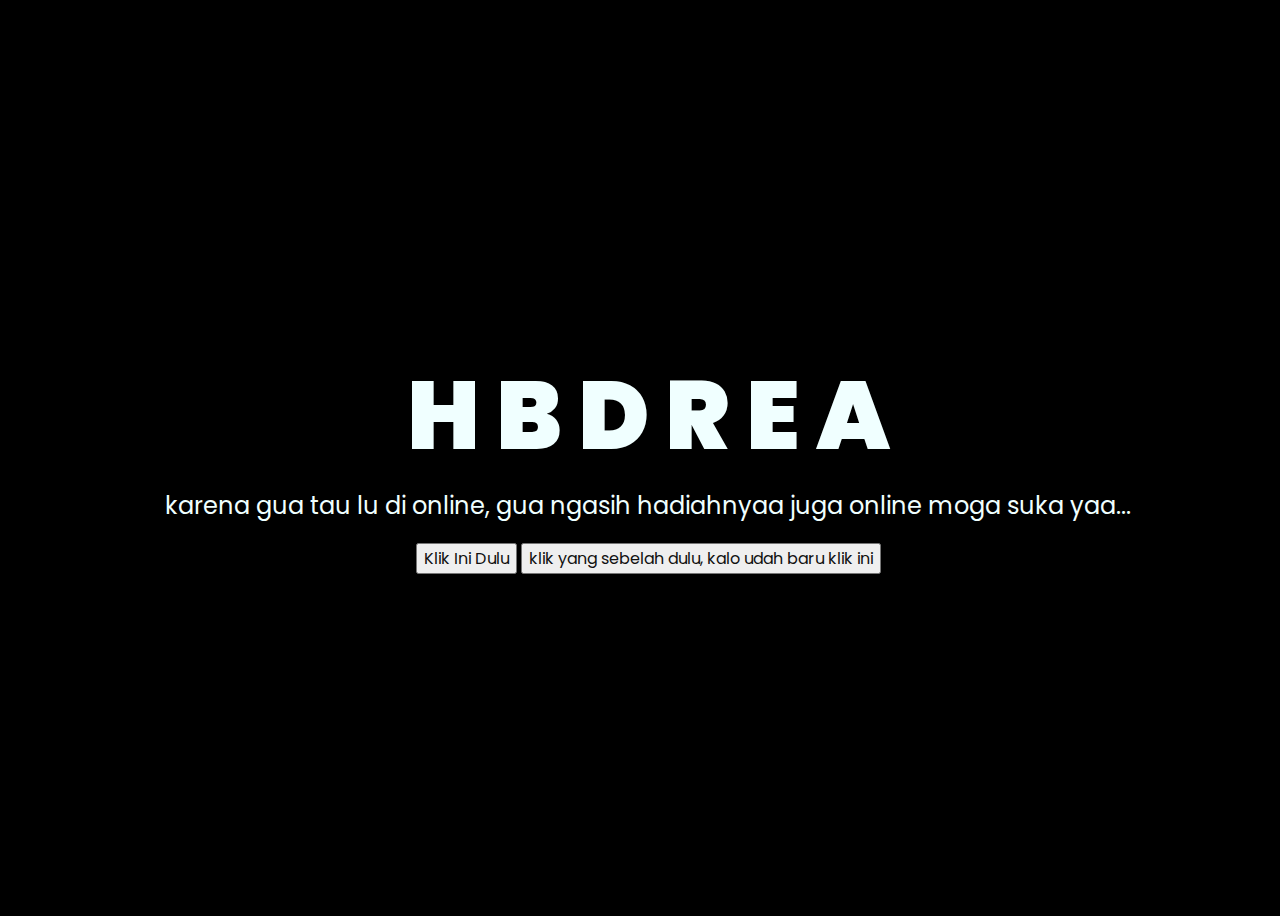
<file: index.html>
<!DOCTYPE html>
<html lang="en">
  <head>
    <meta charset="UTF-8" />
    <meta http-equiv="X-UA-Compatible" content="IE=edge" />
    <meta name="viewport" content="width=device-width, initial-scale=1.0" />
    <link rel="stylesheet" href="css/style.css" />
    <link rel="icon" href="img/flowers.png" type="image/x-icon" />
    <title>Flowers</title>
  </head>
  <body>
    <div class="greetings">
      <!-- silahkan menambah kata sesuai keinginan dengan <span>text...</span -->
      <span>H</span>
      <span>B</span>
      <span>D</span>
      <span>R</span>
      <span>E</span>
      <span>A</span>
    </div>
    <div class="description">
      <span
        >karena gua tau lu di online, gua ngasih hadiahnyaa juga online<ber>
          moga suka yaa...</ber
        ></span
      >
    </div>
    <div class="button">
      <button>
        <a href="flower.html">Klik Ini Dulu</a>
      </button>
      <button>
        <a href="4U.html">klik yang sebelah dulu, kalo udah baru klik ini</a>
      </button>
    </div>
  </body>
</html>
</file>
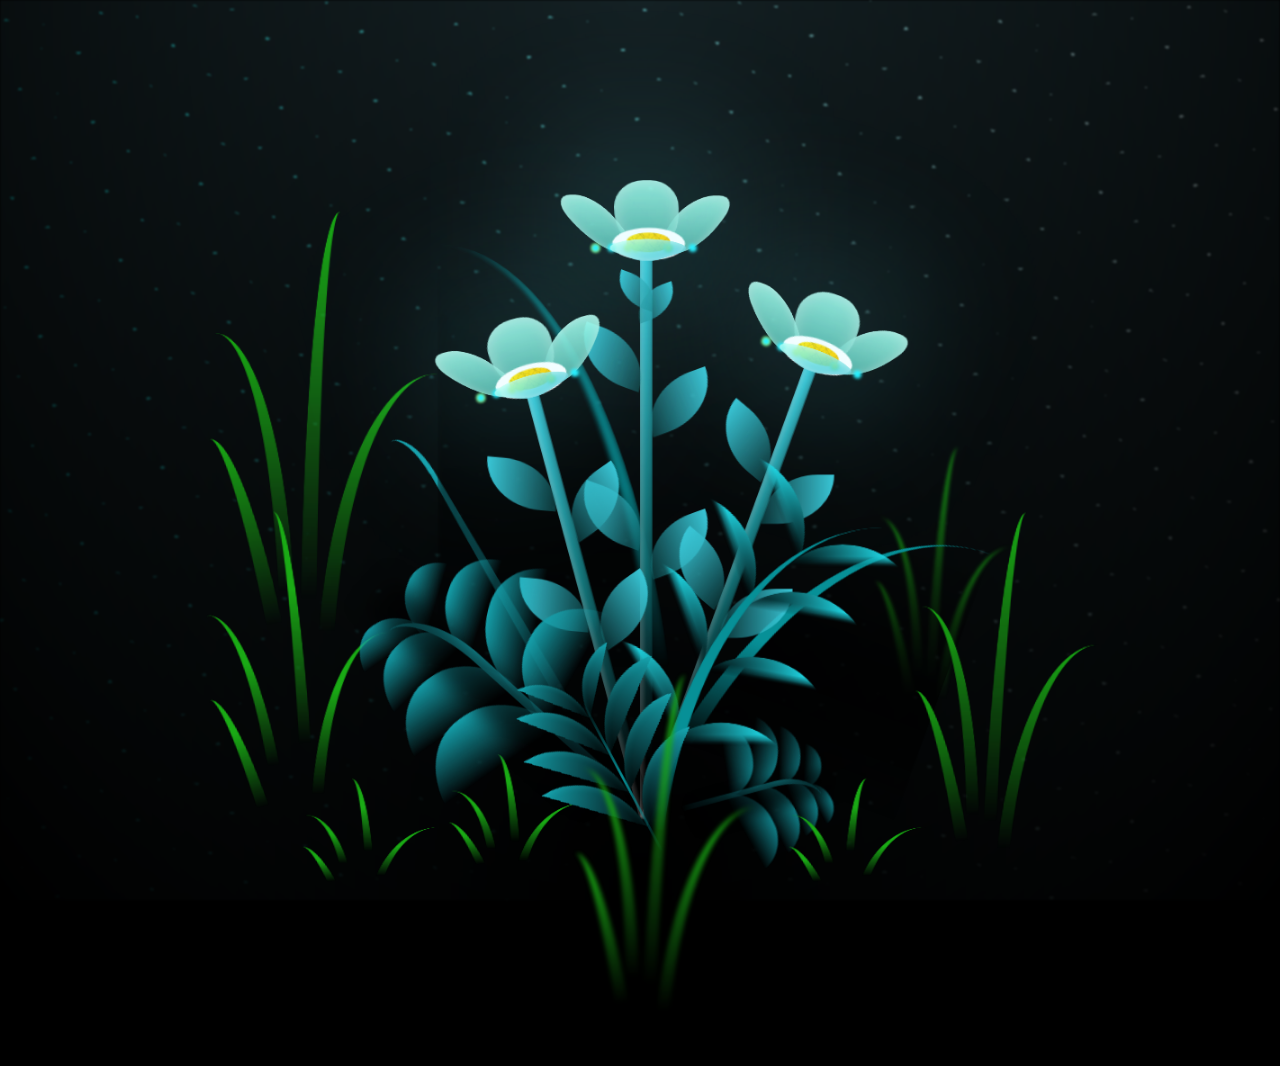
<file: flower.html>
<!DOCTYPE html>
<html lang="en">
  <head>
    <meta charset="UTF-8" />
    <meta http-equiv="X-UA-Compatible" content="IE=edge" />
    <meta name="viewport" content="width=device-width, initial-scale=1.0" />
    <link rel="stylesheet" href="css/main.css" />
    <link rel="icon" href="img/flowers.png" type="image/x-icon" />
    <title>acieee 22 tahun</title>
  </head>
  <body class="container">
    <a href="index.html">
      <!-- Pembuat code: https://codepen.io/mdusmanansari/pen/BamepLe -->
      <div class="night"></div>
      <div class="flowers">
        <div class="flower flower--1">
          <div class="flower__leafs flower__leafs--1">
            <div class="flower__leaf flower__leaf--1"></div>
            <div class="flower__leaf flower__leaf--2"></div>
            <div class="flower__leaf flower__leaf--3"></div>
            <div class="flower__leaf flower__leaf--4"></div>
            <div class="flower__white-circle"></div>

            <div class="flower__light flower__light--1"></div>
            <div class="flower__light flower__light--2"></div>
            <div class="flower__light flower__light--3"></div>
            <div class="flower__light flower__light--4"></div>
            <div class="flower__light flower__light--5"></div>
            <div class="flower__light flower__light--6"></div>
            <div class="flower__light flower__light--7"></div>
            <div class="flower__light flower__light--8"></div>
          </div>
          <div class="flower__line">
            <div class="flower__line__leaf flower__line__leaf--1"></div>
            <div class="flower__line__leaf flower__line__leaf--2"></div>
            <div class="flower__line__leaf flower__line__leaf--3"></div>
            <div class="flower__line__leaf flower__line__leaf--4"></div>
            <div class="flower__line__leaf flower__line__leaf--5"></div>
            <div class="flower__line__leaf flower__line__leaf--6"></div>
          </div>
        </div>

        <div class="flower flower--2">
          <div class="flower__leafs flower__leafs--2">
            <div class="flower__leaf flower__leaf--1"></div>
            <div class="flower__leaf flower__leaf--2"></div>
            <div class="flower__leaf flower__leaf--3"></div>
            <div class="flower__leaf flower__leaf--4"></div>
            <div class="flower__white-circle"></div>

            <div class="flower__light flower__light--1"></div>
            <div class="flower__light flower__light--2"></div>
            <div class="flower__light flower__light--3"></div>
            <div class="flower__light flower__light--4"></div>
            <div class="flower__light flower__light--5"></div>
            <div class="flower__light flower__light--6"></div>
            <div class="flower__light flower__light--7"></div>
            <div class="flower__light flower__light--8"></div>
          </div>
          <div class="flower__line">
            <div class="flower__line__leaf flower__line__leaf--1"></div>
            <div class="flower__line__leaf flower__line__leaf--2"></div>
            <div class="flower__line__leaf flower__line__leaf--3"></div>
            <div class="flower__line__leaf flower__line__leaf--4"></div>
          </div>
        </div>

        <div class="flower flower--3">
          <div class="flower__leafs flower__leafs--3">
            <div class="flower__leaf flower__leaf--1"></div>
            <div class="flower__leaf flower__leaf--2"></div>
            <div class="flower__leaf flower__leaf--3"></div>
            <div class="flower__leaf flower__leaf--4"></div>
            <div class="flower__white-circle"></div>

            <div class="flower__light flower__light--1"></div>
            <div class="flower__light flower__light--2"></div>
            <div class="flower__light flower__light--3"></div>
            <div class="flower__light flower__light--4"></div>
            <div class="flower__light flower__light--5"></div>
            <div class="flower__light flower__light--6"></div>
            <div class="flower__light flower__light--7"></div>
            <div class="flower__light flower__light--8"></div>
          </div>
          <div class="flower__line">
            <div class="flower__line__leaf flower__line__leaf--1"></div>
            <div class="flower__line__leaf flower__line__leaf--2"></div>
            <div class="flower__line__leaf flower__line__leaf--3"></div>
            <div class="flower__line__leaf flower__line__leaf--4"></div>
          </div>
        </div>

        <div class="grow-ans" style="--d: 1.2s">
          <div class="flower__g-long">
            <div class="flower__g-long__top"></div>
            <div class="flower__g-long__bottom"></div>
          </div>
        </div>

        <div class="growing-grass">
          <div class="flower__grass flower__grass--1">
            <div class="flower__grass--top"></div>
            <div class="flower__grass--bottom"></div>
            <div class="flower__grass__leaf flower__grass__leaf--1"></div>
            <div class="flower__grass__leaf flower__grass__leaf--2"></div>
            <div class="flower__grass__leaf flower__grass__leaf--3"></div>
            <div class="flower__grass__leaf flower__grass__leaf--4"></div>
            <div class="flower__grass__leaf flower__grass__leaf--5"></div>
            <div class="flower__grass__leaf flower__grass__leaf--6"></div>
            <div class="flower__grass__leaf flower__grass__leaf--7"></div>
            <div class="flower__grass__leaf flower__grass__leaf--8"></div>
            <div class="flower__grass__overlay"></div>
          </div>
        </div>

        <div class="growing-grass">
          <div class="flower__grass flower__grass--2">
            <div class="flower__grass--top"></div>
            <div class="flower__grass--bottom"></div>
            <div class="flower__grass__leaf flower__grass__leaf--1"></div>
            <div class="flower__grass__leaf flower__grass__leaf--2"></div>
            <div class="flower__grass__leaf flower__grass__leaf--3"></div>
            <div class="flower__grass__leaf flower__grass__leaf--4"></div>
            <div class="flower__grass__leaf flower__grass__leaf--5"></div>
            <div class="flower__grass__leaf flower__grass__leaf--6"></div>
            <div class="flower__grass__leaf flower__grass__leaf--7"></div>
            <div class="flower__grass__leaf flower__grass__leaf--8"></div>
            <div class="flower__grass__overlay"></div>
          </div>
        </div>

        <div class="grow-ans" style="--d: 2.4s">
          <div class="flower__g-right flower__g-right--1">
            <div class="leaf"></div>
          </div>
        </div>

        <div class="grow-ans" style="--d: 2.8s">
          <div class="flower__g-right flower__g-right--2">
            <div class="leaf"></div>
          </div>
        </div>

        <div class="grow-ans" style="--d: 2.8s">
          <div class="flower__g-front">
            <div
              class="flower__g-front__leaf-wrapper flower__g-front__leaf-wrapper--1"
            >
              <div class="flower__g-front__leaf"></div>
            </div>
            <div
              class="flower__g-front__leaf-wrapper flower__g-front__leaf-wrapper--2"
            >
              <div class="flower__g-front__leaf"></div>
            </div>
            <div
              class="flower__g-front__leaf-wrapper flower__g-front__leaf-wrapper--3"
            >
              <div class="flower__g-front__leaf"></div>
            </div>
            <div
              class="flower__g-front__leaf-wrapper flower__g-front__leaf-wrapper--4"
            >
              <div class="flower__g-front__leaf"></div>
            </div>
            <div
              class="flower__g-front__leaf-wrapper flower__g-front__leaf-wrapper--5"
            >
              <div class="flower__g-front__leaf"></div>
            </div>
            <div
              class="flower__g-front__leaf-wrapper flower__g-front__leaf-wrapper--6"
            >
              <div class="flower__g-front__leaf"></div>
            </div>
            <div
              class="flower__g-front__leaf-wrapper flower__g-front__leaf-wrapper--7"
            >
              <div class="flower__g-front__leaf"></div>
            </div>
            <div
              class="flower__g-front__leaf-wrapper flower__g-front__leaf-wrapper--8"
            >
              <div class="flower__g-front__leaf"></div>
            </div>
            <div class="flower__g-front__line"></div>
          </div>
        </div>

        <div class="grow-ans" style="--d: 3.2s">
          <div class="flower__g-fr">
            <div class="leaf"></div>
            <div class="flower__g-fr__leaf flower__g-fr__leaf--1"></div>
            <div class="flower__g-fr__leaf flower__g-fr__leaf--2"></div>
            <div class="flower__g-fr__leaf flower__g-fr__leaf--3"></div>
            <div class="flower__g-fr__leaf flower__g-fr__leaf--4"></div>
            <div class="flower__g-fr__leaf flower__g-fr__leaf--5"></div>
            <div class="flower__g-fr__leaf flower__g-fr__leaf--6"></div>
            <div class="flower__g-fr__leaf flower__g-fr__leaf--7"></div>
            <div class="flower__g-fr__leaf flower__g-fr__leaf--8"></div>
          </div>
        </div>

        <div class="long-g long-g--0">
          <div class="grow-ans" style="--d: 3s">
            <div class="leaf leaf--0"></div>
          </div>
          <div class="grow-ans" style="--d: 2.2s">
            <div class="leaf leaf--1"></div>
          </div>
          <div class="grow-ans" style="--d: 3.4s">
            <div class="leaf leaf--2"></div>
          </div>
          <div class="grow-ans" style="--d: 3.6s">
            <div class="leaf leaf--3"></div>
          </div>
        </div>

        <div class="long-g long-g--1">
          <div class="grow-ans" style="--d: 3.6s">
            <div class="leaf leaf--0"></div>
          </div>
          <div class="grow-ans" style="--d: 3.8s">
            <div class="leaf leaf--1"></div>
          </div>
          <div class="grow-ans" style="--d: 4s">
            <div class="leaf leaf--2"></div>
          </div>
          <div class="grow-ans" style="--d: 4.2s">
            <div class="leaf leaf--3"></div>
          </div>
        </div>

        <div class="long-g long-g--2">
          <div class="grow-ans" style="--d: 4s">
            <div class="leaf leaf--0"></div>
          </div>
          <div class="grow-ans" style="--d: 4.2s">
            <div class="leaf leaf--1"></div>
          </div>
          <div class="grow-ans" style="--d: 4.4s">
            <div class="leaf leaf--2"></div>
          </div>
          <div class="grow-ans" style="--d: 4.6s">
            <div class="leaf leaf--3"></div>
          </div>
        </div>

        <div class="long-g long-g--3">
          <div class="grow-ans" style="--d: 4s">
            <div class="leaf leaf--0"></div>
          </div>
          <div class="grow-ans" style="--d: 4.2s">
            <div class="leaf leaf--1"></div>
          </div>
          <div class="grow-ans" style="--d: 3s">
            <div class="leaf leaf--2"></div>
          </div>
          <div class="grow-ans" style="--d: 3.6s">
            <div class="leaf leaf--3"></div>
          </div>
        </div>

        <div class="long-g long-g--4">
          <div class="grow-ans" style="--d: 4s">
            <div class="leaf leaf--0"></div>
          </div>
          <div class="grow-ans" style="--d: 4.2s">
            <div class="leaf leaf--1"></div>
          </div>
          <div class="grow-ans" style="--d: 3s">
            <div class="leaf leaf--2"></div>
          </div>
          <div class="grow-ans" style="--d: 3.6s">
            <div class="leaf leaf--3"></div>
          </div>
        </div>

        <div class="long-g long-g--5">
          <div class="grow-ans" style="--d: 4s">
            <div class="leaf leaf--0"></div>
          </div>
          <div class="grow-ans" style="--d: 4.2s">
            <div class="leaf leaf--1"></div>
          </div>
          <div class="grow-ans" style="--d: 3s">
            <div class="leaf leaf--2"></div>
          </div>
          <div class="grow-ans" style="--d: 3.6s">
            <div class="leaf leaf--3"></div>
          </div>
        </div>

        <div class="long-g long-g--6">
          <div class="grow-ans" style="--d: 4.2s">
            <div class="leaf leaf--0"></div>
          </div>
          <div class="grow-ans" style="--d: 4.4s">
            <div class="leaf leaf--1"></div>
          </div>
          <div class="grow-ans" style="--d: 4.6s">
            <div class="leaf leaf--2"></div>
          </div>
          <div class="grow-ans" style="--d: 4.8s">
            <div class="leaf leaf--3"></div>
          </div>
        </div>

        <div class="long-g long-g--7">
          <div class="grow-ans" style="--d: 3s">
            <div class="leaf leaf--0"></div>
          </div>
          <div class="grow-ans" style="--d: 3.2s">
            <div class="leaf leaf--1"></div>
          </div>
          <div class="grow-ans" style="--d: 3.5s">
            <div class="leaf leaf--2"></div>
          </div>
          <div class="grow-ans" style="--d: 3.6s">
            <div class="leaf leaf--3"></div>
          </div>
        </div>
      </div>
    </a>
    <script src="main.js"></script>
  </body>
</html>
</file>
<file: css/style.css>
@import url("https://fonts.googleapis.com/css2?family=Poppins:ital,wght@0,500;1,900&display=swap");
* {
  font-family: "Poppins", cursive;
}
body {
  color: azure;
  width: 100%;
  height: 100vh;
  display: flex;
  flex-direction: column;
  align-items: center;
  justify-content: center;
  background-color: black;
}
.greetings {
  font-size: 6rem;
  font-weight: 900;
}
.greetings > span {
  animation: glow 2.5s ease-in-out infinite;
}
@keyframes glow {
  0%,
  100% {
    color: #fff;
    text-shadow: 0 0 12px #39c6d6, 0 0 50px #39c6d6, 0 0 100px #39c6d6;
  }
  10%,
  90% {
    color: #111;
    text-shadow: none;
  }
}
.greetings > span:nth-child(2) {
  animation-delay: 0.2s;
}
.greetings > span:nth-child(3) {
  animation-delay: 0.4s;
}
.greetings > span:nth-child(4) {
  animation-delay: 0.6s;
}
.greetings > span:nth-child(5) {
  animation-delay: 0.8s;
}
.greetings > span:nth-child(6) {
  animation-delay: 0.9s;
}

.description {
  font-size: 1.5rem;
  margin-bottom: 20px;
}

.button a {
  text-decoration: none;
  font-size: 1rem;
  color: #111;
}

@media screen and (max-width: 574px) {
  .greetings {
    display: block;
    font-size: 3rem;
    font-weight: 500;
    text-align: center;
  }
  .description {
    font-size: 1rem;
  }

  .button a {
    font-size: 0.5rem;
  }
}
</file>
<file: css/main.css>
*,
*::after,
*::before {
  padding: 0;
  margin: 0;
  box-sizing: border-box;
}

:root {
  --dark-color: #000;
}

body {
  display: flex;
  align-items: flex-end;
  justify-content: center;
  min-height: 100vh;
  background-color: var(--dark-color);
  overflow: hidden;
  perspective: 1000px;
}

.night {
  position: fixed;
  left: 50%;
  top: 0;
  transform: translateX(-50%);
  width: 100%;
  height: 100%;
  filter: blur(0.1vmin);
  background-image: radial-gradient(ellipse at top, transparent 0%, var(--dark-color)), radial-gradient(ellipse at bottom, var(--dark-color), rgba(145, 233, 255, 0.2)), repeating-linear-gradient(220deg, rgb(0, 0, 0) 0px, rgb(0, 0, 0) 19px, transparent 19px, transparent 22px), repeating-linear-gradient(189deg, rgb(0, 0, 0) 0px, rgb(0, 0, 0) 19px, transparent 19px, transparent 22px), repeating-linear-gradient(148deg, rgb(0, 0, 0) 0px, rgb(0, 0, 0) 19px, transparent 19px, transparent 22px), linear-gradient(90deg, rgb(0, 255, 250), rgb(240, 240, 240));
}

.flowers {
  position: relative;
  transform: scale(0.9);
}

.flower {
  position: absolute;
  bottom: 10vmin;
  transform-origin: bottom center;
  z-index: 10;
  --fl-speed: 0.8s;
}
.flower--1 {
  -webkit-animation: moving-flower-1 4s linear infinite;
          animation: moving-flower-1 4s linear infinite;
}
.flower--1 .flower__line {
  height: 70vmin;
  -webkit-animation-delay: 0.3s;
          animation-delay: 0.3s;
}
.flower--1 .flower__line__leaf--1 {
  -webkit-animation: blooming-leaf-right var(--fl-speed) 1.6s backwards;
          animation: blooming-leaf-right var(--fl-speed) 1.6s backwards;
}
.flower--1 .flower__line__leaf--2 {
  -webkit-animation: blooming-leaf-right var(--fl-speed) 1.4s backwards;
          animation: blooming-leaf-right var(--fl-speed) 1.4s backwards;
}
.flower--1 .flower__line__leaf--3 {
  -webkit-animation: blooming-leaf-left var(--fl-speed) 1.2s backwards;
          animation: blooming-leaf-left var(--fl-speed) 1.2s backwards;
}
.flower--1 .flower__line__leaf--4 {
  -webkit-animation: blooming-leaf-left var(--fl-speed) 1s backwards;
          animation: blooming-leaf-left var(--fl-speed) 1s backwards;
}
.flower--1 .flower__line__leaf--5 {
  -webkit-animation: blooming-leaf-right var(--fl-speed) 1.8s backwards;
          animation: blooming-leaf-right var(--fl-speed) 1.8s backwards;
}
.flower--1 .flower__line__leaf--6 {
  -webkit-animation: blooming-leaf-left var(--fl-speed) 2s backwards;
          animation: blooming-leaf-left var(--fl-speed) 2s backwards;
}
.flower--2 {
  left: 50%;
  transform: rotate(20deg);
  -webkit-animation: moving-flower-2 4s linear infinite;
          animation: moving-flower-2 4s linear infinite;
}
.flower--2 .flower__line {
  height: 60vmin;
  -webkit-animation-delay: 0.6s;
          animation-delay: 0.6s;
}
.flower--2 .flower__line__leaf--1 {
  -webkit-animation: blooming-leaf-right var(--fl-speed) 1.9s backwards;
          animation: blooming-leaf-right var(--fl-speed) 1.9s backwards;
}
.flower--2 .flower__line__leaf--2 {
  -webkit-animation: blooming-leaf-right var(--fl-speed) 1.7s backwards;
          animation: blooming-leaf-right var(--fl-speed) 1.7s backwards;
}
.flower--2 .flower__line__leaf--3 {
  -webkit-animation: blooming-leaf-left var(--fl-speed) 1.5s backwards;
          animation: blooming-leaf-left var(--fl-speed) 1.5s backwards;
}
.flower--2 .flower__line__leaf--4 {
  -webkit-animation: blooming-leaf-left var(--fl-speed) 1.3s backwards;
          animation: blooming-leaf-left var(--fl-speed) 1.3s backwards;
}
.flower--3 {
  left: 50%;
  transform: rotate(-15deg);
  -webkit-animation: moving-flower-3 4s linear infinite;
          animation: moving-flower-3 4s linear infinite;
}
.flower--3 .flower__line {
  -webkit-animation-delay: 0.9s;
          animation-delay: 0.9s;
}
.flower--3 .flower__line__leaf--1 {
  -webkit-animation: blooming-leaf-right var(--fl-speed) 2.5s backwards;
          animation: blooming-leaf-right var(--fl-speed) 2.5s backwards;
}
.flower--3 .flower__line__leaf--2 {
  -webkit-animation: blooming-leaf-right var(--fl-speed) 2.3s backwards;
          animation: blooming-leaf-right var(--fl-speed) 2.3s backwards;
}
.flower--3 .flower__line__leaf--3 {
  -webkit-animation: blooming-leaf-left var(--fl-speed) 2.1s backwards;
          animation: blooming-leaf-left var(--fl-speed) 2.1s backwards;
}
.flower--3 .flower__line__leaf--4 {
  -webkit-animation: blooming-leaf-left var(--fl-speed) 1.9s backwards;
          animation: blooming-leaf-left var(--fl-speed) 1.9s backwards;
}
.flower__leafs {
  position: relative;
  -webkit-animation: blooming-flower 2s backwards;
          animation: blooming-flower 2s backwards;
}
.flower__leafs--1 {
  -webkit-animation-delay: 1.1s;
          animation-delay: 1.1s;
}
.flower__leafs--2 {
  -webkit-animation-delay: 1.4s;
          animation-delay: 1.4s;
}
.flower__leafs--3 {
  -webkit-animation-delay: 1.7s;
          animation-delay: 1.7s;
}
.flower__leafs::after {
  content: "";
  position: absolute;
  left: 0;
  top: 0;
  transform: translate(-50%, -100%);
  width: 8vmin;
  height: 8vmin;
  background-color: #6bf0ff;
  filter: blur(10vmin);
}
.flower__leaf {
  position: absolute;
  bottom: 0;
  left: 50%;
  width: 8vmin;
  height: 11vmin;
  border-radius: 51% 49% 47% 53%/44% 45% 55% 69%;
  background-color: #a7ffee;
  background-image: linear-gradient(to top, #54b8aa, #a7ffee);
  transform-origin: bottom center;
  opacity: 0.9;
  box-shadow: inset 0 0 2vmin rgba(255, 255, 255, 0.5);
}
.flower__leaf--1 {
  transform: translate(-10%, 1%) rotateY(40deg) rotateX(-50deg);
}
.flower__leaf--2 {
  transform: translate(-50%, -4%) rotateX(40deg);
}
.flower__leaf--3 {
  transform: translate(-90%, 0%) rotateY(45deg) rotateX(50deg);
}
.flower__leaf--4 {
  width: 8vmin;
  height: 8vmin;
  transform-origin: bottom left;
  border-radius: 4vmin 10vmin 4vmin 4vmin;
  transform: translate(0%, 18%) rotateX(70deg) rotate(-43deg);
  background-image: linear-gradient(to top, #39c6d6, #a7ffee);
  z-index: 1;
  opacity: 0.8;
}
.flower__white-circle {
  position: absolute;
  left: -3.5vmin;
  top: -3vmin;
  width: 9vmin;
  height: 4vmin;
  border-radius: 50%;
  background-color: #fff;
}
.flower__white-circle::after {
  content: "";
  position: absolute;
  left: 50%;
  top: 45%;
  transform: translate(-50%, -50%);
  width: 60%;
  height: 60%;
  border-radius: inherit;
  background-image: repeating-linear-gradient(135deg, rgba(0, 0, 0, 0.03) 0px, rgba(0, 0, 0, 0.03) 1px, transparent 1px, transparent 12px), repeating-linear-gradient(45deg, rgba(0, 0, 0, 0.03) 0px, rgba(0, 0, 0, 0.03) 1px, transparent 1px, transparent 12px), repeating-linear-gradient(67.5deg, rgba(0, 0, 0, 0.03) 0px, rgba(0, 0, 0, 0.03) 1px, transparent 1px, transparent 12px), repeating-linear-gradient(135deg, rgba(0, 0, 0, 0.03) 0px, rgba(0, 0, 0, 0.03) 1px, transparent 1px, transparent 12px), repeating-linear-gradient(45deg, rgba(0, 0, 0, 0.03) 0px, rgba(0, 0, 0, 0.03) 1px, transparent 1px, transparent 12px), repeating-linear-gradient(112.5deg, rgba(0, 0, 0, 0.03) 0px, rgba(0, 0, 0, 0.03) 1px, transparent 1px, transparent 12px), repeating-linear-gradient(112.5deg, rgba(0, 0, 0, 0.03) 0px, rgba(0, 0, 0, 0.03) 1px, transparent 1px, transparent 12px), repeating-linear-gradient(45deg, rgba(0, 0, 0, 0.03) 0px, rgba(0, 0, 0, 0.03) 1px, transparent 1px, transparent 12px), repeating-linear-gradient(22.5deg, rgba(0, 0, 0, 0.03) 0px, rgba(0, 0, 0, 0.03) 1px, transparent 1px, transparent 12px), repeating-linear-gradient(45deg, rgba(0, 0, 0, 0.03) 0px, rgba(0, 0, 0, 0.03) 1px, transparent 1px, transparent 12px), repeating-linear-gradient(22.5deg, rgba(0, 0, 0, 0.03) 0px, rgba(0, 0, 0, 0.03) 1px, transparent 1px, transparent 12px), repeating-linear-gradient(135deg, rgba(0, 0, 0, 0.03) 0px, rgba(0, 0, 0, 0.03) 1px, transparent 1px, transparent 12px), repeating-linear-gradient(157.5deg, rgba(0, 0, 0, 0.03) 0px, rgba(0, 0, 0, 0.03) 1px, transparent 1px, transparent 12px), repeating-linear-gradient(67.5deg, rgba(0, 0, 0, 0.03) 0px, rgba(0, 0, 0, 0.03) 1px, transparent 1px, transparent 12px), repeating-linear-gradient(67.5deg, rgba(0, 0, 0, 0.03) 0px, rgba(0, 0, 0, 0.03) 1px, transparent 1px, transparent 12px), linear-gradient(90deg, rgb(255, 235, 18), rgb(255, 206, 0));
}
.flower__line {
  height: 55vmin;
  width: 1.5vmin;
  background-image: linear-gradient(to left, rgba(0, 0, 0, 0.2), transparent, rgba(255, 255, 255, 0.2)), linear-gradient(to top, transparent 10%, #14757a, #39c6d6);
  box-shadow: inset 0 0 2px rgba(0, 0, 0, 0.5);
  -webkit-animation: grow-flower-tree 4s backwards;
          animation: grow-flower-tree 4s backwards;
}
.flower__line__leaf {
  --w: 7vmin;
  --h: calc(var(--w) + 2vmin);
  position: absolute;
  top: 20%;
  left: 90%;
  width: var(--w);
  height: var(--h);
  border-top-right-radius: var(--h);
  border-bottom-left-radius: var(--h);
  background-image: linear-gradient(to top, rgba(20, 117, 122, 0.4), #39c6d6);
}
.flower__line__leaf--1 {
  transform: rotate(70deg) rotateY(30deg);
}
.flower__line__leaf--2 {
  top: 45%;
  transform: rotate(70deg) rotateY(30deg);
}
.flower__line__leaf--3, .flower__line__leaf--4, .flower__line__leaf--6 {
  border-top-right-radius: 0;
  border-bottom-left-radius: 0;
  border-top-left-radius: var(--h);
  border-bottom-right-radius: var(--h);
  left: -460%;
  top: 12%;
  transform: rotate(-70deg) rotateY(30deg);
}
.flower__line__leaf--4 {
  top: 40%;
}
.flower__line__leaf--5 {
  top: 0;
  transform-origin: left;
  transform: rotate(70deg) rotateY(30deg) scale(0.6);
}
.flower__line__leaf--6 {
  top: -2%;
  left: -450%;
  transform-origin: right;
  transform: rotate(-70deg) rotateY(30deg) scale(0.6);
}
.flower__light {
  position: absolute;
  bottom: 0vmin;
  width: 1vmin;
  height: 1vmin;
  background-color: rgb(255, 251, 0);
  border-radius: 50%;
  filter: blur(0.2vmin);
  -webkit-animation: light-ans 4s linear infinite backwards;
          animation: light-ans 4s linear infinite backwards;
}
.flower__light:nth-child(odd) {
  background-color: #23f0ff;
}
.flower__light--1 {
  left: -2vmin;
  -webkit-animation-delay: 1s;
          animation-delay: 1s;
}
.flower__light--2 {
  left: 3vmin;
  -webkit-animation-delay: 0.5s;
          animation-delay: 0.5s;
}
.flower__light--3 {
  left: -6vmin;
  -webkit-animation-delay: 0.3s;
          animation-delay: 0.3s;
}
.flower__light--4 {
  left: 6vmin;
  -webkit-animation-delay: 0.9s;
          animation-delay: 0.9s;
}
.flower__light--5 {
  left: -1vmin;
  -webkit-animation-delay: 1.5s;
          animation-delay: 1.5s;
}
.flower__light--6 {
  left: -4vmin;
  -webkit-animation-delay: 3s;
          animation-delay: 3s;
}
.flower__light--7 {
  left: 3vmin;
  -webkit-animation-delay: 2s;
          animation-delay: 2s;
}
.flower__light--8 {
  left: -6vmin;
  -webkit-animation-delay: 3.5s;
          animation-delay: 3.5s;
}
.flower__grass {
  --c: #159faa;
  --line-w: 1.5vmin;
  position: absolute;
  bottom: 12vmin;
  left: -7vmin;
  display: flex;
  flex-direction: column;
  align-items: flex-end;
  z-index: 20;
  transform-origin: bottom center;
  transform: rotate(-48deg) rotateY(40deg);
}
.flower__grass--1 {
  -webkit-animation: moving-grass 2s linear infinite;
          animation: moving-grass 2s linear infinite;
}
.flower__grass--2 {
  left: 2vmin;
  bottom: 10vmin;
  transform: scale(0.5) rotate(75deg) rotateX(10deg) rotateY(-200deg);
  opacity: 0.8;
  z-index: 0;
  -webkit-animation: moving-grass--2 1.5s linear infinite;
          animation: moving-grass--2 1.5s linear infinite;
}
.flower__grass--top {
  width: 7vmin;
  height: 10vmin;
  border-top-right-radius: 100%;
  border-right: var(--line-w) solid var(--c);
  transform-origin: bottom center;
  transform: rotate(-2deg);
}
.flower__grass--bottom {
  margin-top: -2px;
  width: var(--line-w);
  height: 25vmin;
  background-image: linear-gradient(to top, transparent, var(--c));
}
.flower__grass__leaf {
  --size: 10vmin;
  position: absolute;
  width: calc(var(--size) * 2.1);
  height: var(--size);
  border-top-left-radius: var(--size);
  border-top-right-radius: var(--size);
  background-image: linear-gradient(to top, transparent, transparent 30%, var(--c));
  z-index: 100;
}
.flower__grass__leaf--1 {
  top: -6%;
  left: 30%;
  --size: 6vmin;
  transform: rotate(-20deg);
  -webkit-animation: growing-grass-ans--1 2s 2.6s backwards;
          animation: growing-grass-ans--1 2s 2.6s backwards;
}
@-webkit-keyframes growing-grass-ans--1 {
  0% {
    transform-origin: bottom left;
    transform: rotate(-20deg) scale(0);
  }
}
@keyframes growing-grass-ans--1 {
  0% {
    transform-origin: bottom left;
    transform: rotate(-20deg) scale(0);
  }
}
.flower__grass__leaf--2 {
  top: -5%;
  left: -110%;
  --size: 6vmin;
  transform: rotate(10deg);
  -webkit-animation: growing-grass-ans--2 2s 2.4s linear backwards;
          animation: growing-grass-ans--2 2s 2.4s linear backwards;
}
@-webkit-keyframes growing-grass-ans--2 {
  0% {
    transform-origin: bottom right;
    transform: rotate(10deg) scale(0);
  }
}
@keyframes growing-grass-ans--2 {
  0% {
    transform-origin: bottom right;
    transform: rotate(10deg) scale(0);
  }
}
.flower__grass__leaf--3 {
  top: 5%;
  left: 60%;
  --size: 8vmin;
  transform: rotate(-18deg) rotateX(-20deg);
  -webkit-animation: growing-grass-ans--3 2s 2.2s linear backwards;
          animation: growing-grass-ans--3 2s 2.2s linear backwards;
}
@-webkit-keyframes growing-grass-ans--3 {
  0% {
    transform-origin: bottom left;
    transform: rotate(-18deg) rotateX(-20deg) scale(0);
  }
}
@keyframes growing-grass-ans--3 {
  0% {
    transform-origin: bottom left;
    transform: rotate(-18deg) rotateX(-20deg) scale(0);
  }
}
.flower__grass__leaf--4 {
  top: 6%;
  left: -135%;
  --size: 8vmin;
  transform: rotate(2deg);
  -webkit-animation: growing-grass-ans--4 2s 2s linear backwards;
          animation: growing-grass-ans--4 2s 2s linear backwards;
}
@-webkit-keyframes growing-grass-ans--4 {
  0% {
    transform-origin: bottom right;
    transform: rotate(2deg) scale(0);
  }
}
@keyframes growing-grass-ans--4 {
  0% {
    transform-origin: bottom right;
    transform: rotate(2deg) scale(0);
  }
}
.flower__grass__leaf--5 {
  top: 20%;
  left: 60%;
  --size: 10vmin;
  transform: rotate(-24deg) rotateX(-20deg);
  -webkit-animation: growing-grass-ans--5 2s 1.8s linear backwards;
          animation: growing-grass-ans--5 2s 1.8s linear backwards;
}
@-webkit-keyframes growing-grass-ans--5 {
  0% {
    transform-origin: bottom left;
    transform: rotate(-24deg) rotateX(-20deg) scale(0);
  }
}
@keyframes growing-grass-ans--5 {
  0% {
    transform-origin: bottom left;
    transform: rotate(-24deg) rotateX(-20deg) scale(0);
  }
}
.flower__grass__leaf--6 {
  top: 22%;
  left: -180%;
  --size: 10vmin;
  transform: rotate(10deg);
  -webkit-animation: growing-grass-ans--6 2s 1.6s linear backwards;
          animation: growing-grass-ans--6 2s 1.6s linear backwards;
}
@-webkit-keyframes growing-grass-ans--6 {
  0% {
    transform-origin: bottom right;
    transform: rotate(10deg) scale(0);
  }
}
@keyframes growing-grass-ans--6 {
  0% {
    transform-origin: bottom right;
    transform: rotate(10deg) scale(0);
  }
}
.flower__grass__leaf--7 {
  top: 39%;
  left: 70%;
  --size: 10vmin;
  transform: rotate(-10deg);
  -webkit-animation: growing-grass-ans--7 2s 1.4s linear backwards;
          animation: growing-grass-ans--7 2s 1.4s linear backwards;
}
@-webkit-keyframes growing-grass-ans--7 {
  0% {
    transform-origin: bottom left;
    transform: rotate(-10deg) scale(0);
  }
}
@keyframes growing-grass-ans--7 {
  0% {
    transform-origin: bottom left;
    transform: rotate(-10deg) scale(0);
  }
}
.flower__grass__leaf--8 {
  top: 40%;
  left: -215%;
  --size: 11vmin;
  transform: rotate(10deg);
  -webkit-animation: growing-grass-ans--8 2s 1.2s linear backwards;
          animation: growing-grass-ans--8 2s 1.2s linear backwards;
}
@-webkit-keyframes growing-grass-ans--8 {
  0% {
    transform-origin: bottom right;
    transform: rotate(10deg) scale(0);
  }
}
@keyframes growing-grass-ans--8 {
  0% {
    transform-origin: bottom right;
    transform: rotate(10deg) scale(0);
  }
}
.flower__grass__overlay {
  position: absolute;
  top: -10%;
  right: 0%;
  width: 100%;
  height: 100%;
  background-color: rgba(0, 0, 0, 0.6);
  filter: blur(1.5vmin);
  z-index: 100;
}
.flower__g-long {
  --w: 2vmin;
  --h: 6vmin;
  --c: #159faa;
  position: absolute;
  bottom: 10vmin;
  left: -3vmin;
  transform-origin: bottom center;
  transform: rotate(-30deg) rotateY(-20deg);
  display: flex;
  flex-direction: column;
  align-items: flex-end;
  -webkit-animation: flower-g-long-ans 3s linear infinite;
          animation: flower-g-long-ans 3s linear infinite;
}
@-webkit-keyframes flower-g-long-ans {
  0%, 100% {
    transform: rotate(-30deg) rotateY(-20deg);
  }
  50% {
    transform: rotate(-32deg) rotateY(-20deg);
  }
}
@keyframes flower-g-long-ans {
  0%, 100% {
    transform: rotate(-30deg) rotateY(-20deg);
  }
  50% {
    transform: rotate(-32deg) rotateY(-20deg);
  }
}
.flower__g-long__top {
  top: calc(var(--h) * -1);
  width: calc(var(--w) + 1vmin);
  height: var(--h);
  border-top-right-radius: 100%;
  border-right: 0.7vmin solid var(--c);
  transform: translate(-0.7vmin, 1vmin);
}
.flower__g-long__bottom {
  width: var(--w);
  height: 50vmin;
  transform-origin: bottom center;
  background-image: linear-gradient(to top, transparent 30%, var(--c));
  box-shadow: inset 0 0 2px rgba(0, 0, 0, 0.5);
  -webkit-clip-path: polygon(35% 0, 65% 1%, 100% 100%, 0% 100%);
          clip-path: polygon(35% 0, 65% 1%, 100% 100%, 0% 100%);
}
.flower__g-right {
  position: absolute;
  bottom: 6vmin;
  left: -2vmin;
  transform-origin: bottom left;
  transform: rotate(20deg);
}
.flower__g-right .leaf {
  width: 30vmin;
  height: 50vmin;
  border-top-left-radius: 100%;
  border-left: 2vmin solid #079097;
  background-image: linear-gradient(to bottom, transparent, var(--dark-color) 60%);
  -webkit-mask-image: linear-gradient(to top, transparent 30%, #079097 60%);
}
.flower__g-right--1 {
  -webkit-animation: flower-g-right-ans 2.5s linear infinite;
          animation: flower-g-right-ans 2.5s linear infinite;
}
.flower__g-right--2 {
  left: 5vmin;
  transform: rotateY(-180deg);
  -webkit-animation: flower-g-right-ans--2 3s linear infinite;
          animation: flower-g-right-ans--2 3s linear infinite;
}
.flower__g-right--2 .leaf {
  height: 75vmin;
  filter: blur(0.3vmin);
  opacity: 0.8;
}
@-webkit-keyframes flower-g-right-ans {
  0%, 100% {
    transform: rotate(20deg);
  }
  50% {
    transform: rotate(24deg) rotateX(-20deg);
  }
}
@keyframes flower-g-right-ans {
  0%, 100% {
    transform: rotate(20deg);
  }
  50% {
    transform: rotate(24deg) rotateX(-20deg);
  }
}
@-webkit-keyframes flower-g-right-ans--2 {
  0%, 100% {
    transform: rotateY(-180deg) rotate(0deg) rotateX(-20deg);
  }
  50% {
    transform: rotateY(-180deg) rotate(6deg) rotateX(-20deg);
  }
}
@keyframes flower-g-right-ans--2 {
  0%, 100% {
    transform: rotateY(-180deg) rotate(0deg) rotateX(-20deg);
  }
  50% {
    transform: rotateY(-180deg) rotate(6deg) rotateX(-20deg);
  }
}
.flower__g-front {
  position: absolute;
  bottom: 6vmin;
  left: 2.5vmin;
  z-index: 100;
  transform-origin: bottom center;
  transform: rotate(-28deg) rotateY(30deg) scale(1.04);
  -webkit-animation: flower__g-front-ans 2s linear infinite;
          animation: flower__g-front-ans 2s linear infinite;
}
@-webkit-keyframes flower__g-front-ans {
  0%, 100% {
    transform: rotate(-28deg) rotateY(30deg) scale(1.04);
  }
  50% {
    transform: rotate(-35deg) rotateY(40deg) scale(1.04);
  }
}
@keyframes flower__g-front-ans {
  0%, 100% {
    transform: rotate(-28deg) rotateY(30deg) scale(1.04);
  }
  50% {
    transform: rotate(-35deg) rotateY(40deg) scale(1.04);
  }
}
.flower__g-front__line {
  width: 0.3vmin;
  height: 20vmin;
  background-image: linear-gradient(to top, transparent, #079097, transparent 100%);
  position: relative;
}
.flower__g-front__leaf-wrapper {
  position: absolute;
  top: 0;
  left: 0;
  transform-origin: bottom left;
  transform: rotate(10deg);
}
.flower__g-front__leaf-wrapper:nth-child(even) {
  left: 0vmin;
  transform: rotateY(-180deg) rotate(5deg);
  -webkit-animation: flower__g-front__leaf-left-ans 1s ease-in backwards;
          animation: flower__g-front__leaf-left-ans 1s ease-in backwards;
}
.flower__g-front__leaf-wrapper:nth-child(odd) {
  -webkit-animation: flower__g-front__leaf-ans 1s ease-in backwards;
          animation: flower__g-front__leaf-ans 1s ease-in backwards;
}
.flower__g-front__leaf-wrapper--1 {
  top: -8vmin;
  transform: scale(0.7);
  -webkit-animation: flower__g-front__leaf-ans 1s 5.5s ease-in backwards !important;
          animation: flower__g-front__leaf-ans 1s 5.5s ease-in backwards !important;
}
.flower__g-front__leaf-wrapper--2 {
  top: -8vmin;
  transform: rotateY(-180deg) scale(0.7) !important;
  -webkit-animation: flower__g-front__leaf-left-ans-2 1s 4.6s ease-in backwards !important;
          animation: flower__g-front__leaf-left-ans-2 1s 4.6s ease-in backwards !important;
}
.flower__g-front__leaf-wrapper--3 {
  top: -3vmin;
  -webkit-animation: flower__g-front__leaf-ans 1s 4.6s ease-in backwards;
          animation: flower__g-front__leaf-ans 1s 4.6s ease-in backwards;
}
.flower__g-front__leaf-wrapper--4 {
  top: -3vmin;
  transform: rotateY(-180deg) scale(0.9) !important;
  -webkit-animation: flower__g-front__leaf-left-ans-2 1s 4.6s ease-in backwards !important;
          animation: flower__g-front__leaf-left-ans-2 1s 4.6s ease-in backwards !important;
}
@-webkit-keyframes flower__g-front__leaf-left-ans-2 {
  0% {
    transform: rotateY(-180deg) scale(0);
  }
}
@keyframes flower__g-front__leaf-left-ans-2 {
  0% {
    transform: rotateY(-180deg) scale(0);
  }
}
.flower__g-front__leaf-wrapper--5, .flower__g-front__leaf-wrapper--6 {
  top: 2vmin;
}
.flower__g-front__leaf-wrapper--7, .flower__g-front__leaf-wrapper--8 {
  top: 6.5vmin;
}
.flower__g-front__leaf-wrapper--2 {
  -webkit-animation-delay: 5.2s !important;
          animation-delay: 5.2s !important;
}
.flower__g-front__leaf-wrapper--3 {
  -webkit-animation-delay: 4.9s !important;
          animation-delay: 4.9s !important;
}
.flower__g-front__leaf-wrapper--5 {
  -webkit-animation-delay: 4.3s !important;
          animation-delay: 4.3s !important;
}
.flower__g-front__leaf-wrapper--6 {
  -webkit-animation-delay: 4.1s !important;
          animation-delay: 4.1s !important;
}
.flower__g-front__leaf-wrapper--7 {
  -webkit-animation-delay: 3.8s !important;
          animation-delay: 3.8s !important;
}
.flower__g-front__leaf-wrapper--8 {
  -webkit-animation-delay: 3.5s !important;
          animation-delay: 3.5s !important;
}
@-webkit-keyframes flower__g-front__leaf-ans {
  0% {
    transform: rotate(10deg) scale(0);
  }
}
@keyframes flower__g-front__leaf-ans {
  0% {
    transform: rotate(10deg) scale(0);
  }
}
@-webkit-keyframes flower__g-front__leaf-left-ans {
  0% {
    transform: rotateY(-180deg) rotate(5deg) scale(0);
  }
}
@keyframes flower__g-front__leaf-left-ans {
  0% {
    transform: rotateY(-180deg) rotate(5deg) scale(0);
  }
}
.flower__g-front__leaf {
  width: 10vmin;
  height: 10vmin;
  border-radius: 100% 0% 0% 100%/100% 100% 0% 0%;
  box-shadow: inset 0 2px 1vmin hsla(184deg, 97%, 58%, 0.2);
  background-image: linear-gradient(to bottom left, transparent, var(--dark-color)), linear-gradient(to bottom right, #159faa 50%, transparent 50%, transparent);
  -webkit-mask-image: linear-gradient(to bottom right, #159faa 50%, transparent 50%, transparent);
  mask-image: linear-gradient(to bottom right, #159faa 50%, transparent 50%, transparent);
}
.flower__g-fr {
  position: absolute;
  bottom: -4vmin;
  left: vmin;
  transform-origin: bottom left;
  z-index: 10;
  -webkit-animation: flower__g-fr-ans 2s linear infinite;
          animation: flower__g-fr-ans 2s linear infinite;
}
@-webkit-keyframes flower__g-fr-ans {
  0%, 100% {
    transform: rotate(2deg);
  }
  50% {
    transform: rotate(4deg);
  }
}
@keyframes flower__g-fr-ans {
  0%, 100% {
    transform: rotate(2deg);
  }
  50% {
    transform: rotate(4deg);
  }
}
.flower__g-fr .leaf {
  width: 30vmin;
  height: 50vmin;
  border-top-left-radius: 100%;
  border-left: 2vmin solid #079097;
  -webkit-mask-image: linear-gradient(to top, transparent 25%, #079097 50%);
  position: relative;
  z-index: 1;
}
.flower__g-fr__leaf {
  position: absolute;
  top: 0;
  left: 0;
  width: 10vmin;
  height: 10vmin;
  border-radius: 100% 0% 0% 100%/100% 100% 0% 0%;
  box-shadow: inset 0 2px 1vmin hsla(184deg, 97%, 58%, 0.2);
  background-image: linear-gradient(to bottom left, transparent, var(--dark-color) 98%), linear-gradient(to bottom right, #23f0ff 45%, transparent 50%, transparent);
  -webkit-mask-image: linear-gradient(135deg, #159faa 40%, transparent 50%, transparent);
}
.flower__g-fr__leaf--1 {
  left: 20vmin;
  transform: rotate(45deg);
  -webkit-animation: flower__g-fr-leaft-ans-1 0.5s 5.2s linear backwards;
          animation: flower__g-fr-leaft-ans-1 0.5s 5.2s linear backwards;
}
@-webkit-keyframes flower__g-fr-leaft-ans-1 {
  0% {
    transform-origin: left;
    transform: rotate(45deg) scale(0);
  }
}
@keyframes flower__g-fr-leaft-ans-1 {
  0% {
    transform-origin: left;
    transform: rotate(45deg) scale(0);
  }
}
.flower__g-fr__leaf--2 {
  left: 12vmin;
  top: -7vmin;
  transform: rotate(25deg) rotateY(-180deg);
  -webkit-animation: flower__g-fr-leaft-ans-6 0.5s 5s linear backwards;
          animation: flower__g-fr-leaft-ans-6 0.5s 5s linear backwards;
}
.flower__g-fr__leaf--3 {
  left: 15vmin;
  top: 6vmin;
  transform: rotate(55deg);
  -webkit-animation: flower__g-fr-leaft-ans-5 0.5s 4.8s linear backwards;
          animation: flower__g-fr-leaft-ans-5 0.5s 4.8s linear backwards;
}
.flower__g-fr__leaf--4 {
  left: 6vmin;
  top: -2vmin;
  transform: rotate(25deg) rotateY(-180deg);
  -webkit-animation: flower__g-fr-leaft-ans-6 0.5s 4.6s linear backwards;
          animation: flower__g-fr-leaft-ans-6 0.5s 4.6s linear backwards;
}
.flower__g-fr__leaf--5 {
  left: 10vmin;
  top: 14vmin;
  transform: rotate(55deg);
  -webkit-animation: flower__g-fr-leaft-ans-5 0.5s 4.4s linear backwards;
          animation: flower__g-fr-leaft-ans-5 0.5s 4.4s linear backwards;
}
@-webkit-keyframes flower__g-fr-leaft-ans-5 {
  0% {
    transform-origin: left;
    transform: rotate(55deg) scale(0);
  }
}
@keyframes flower__g-fr-leaft-ans-5 {
  0% {
    transform-origin: left;
    transform: rotate(55deg) scale(0);
  }
}
.flower__g-fr__leaf--6 {
  left: 0vmin;
  top: 6vmin;
  transform: rotate(25deg) rotateY(-180deg);
  -webkit-animation: flower__g-fr-leaft-ans-6 0.5s 4.2s linear backwards;
          animation: flower__g-fr-leaft-ans-6 0.5s 4.2s linear backwards;
}
@-webkit-keyframes flower__g-fr-leaft-ans-6 {
  0% {
    transform-origin: right;
    transform: rotate(25deg) rotateY(-180deg) scale(0);
  }
}
@keyframes flower__g-fr-leaft-ans-6 {
  0% {
    transform-origin: right;
    transform: rotate(25deg) rotateY(-180deg) scale(0);
  }
}
.flower__g-fr__leaf--7 {
  left: 5vmin;
  top: 22vmin;
  transform: rotate(45deg);
  -webkit-animation: flower__g-fr-leaft-ans-7 0.5s 4s linear backwards;
          animation: flower__g-fr-leaft-ans-7 0.5s 4s linear backwards;
}
@-webkit-keyframes flower__g-fr-leaft-ans-7 {
  0% {
    transform-origin: left;
    transform: rotate(45deg) scale(0);
  }
}
@keyframes flower__g-fr-leaft-ans-7 {
  0% {
    transform-origin: left;
    transform: rotate(45deg) scale(0);
  }
}
.flower__g-fr__leaf--8 {
  left: -4vmin;
  top: 15vmin;
  transform: rotate(15deg) rotateY(-180deg);
  -webkit-animation: flower__g-fr-leaft-ans-8 0.5s 3.8s linear backwards;
          animation: flower__g-fr-leaft-ans-8 0.5s 3.8s linear backwards;
}
@-webkit-keyframes flower__g-fr-leaft-ans-8 {
  0% {
    transform-origin: right;
    transform: rotate(15deg) rotateY(-180deg) scale(0);
  }
}
@keyframes flower__g-fr-leaft-ans-8 {
  0% {
    transform-origin: right;
    transform: rotate(15deg) rotateY(-180deg) scale(0);
  }
}

.long-g {
  position: absolute;
  bottom: 25vmin;
  left: -42vmin;
  transform-origin: bottom left;
}
.long-g--1 {
  bottom: 0vmin;
  transform: scale(0.8) rotate(-5deg);
}
.long-g--1 .leaf {
  -webkit-mask-image: linear-gradient(to top, transparent 40%, #079097 80%) !important;
}
.long-g--1 .leaf--1 {
  --w: 5vmin;
  --h: 60vmin;
  left: -2vmin;
  transform: rotate(3deg) rotateY(-180deg);
}
.long-g--2, .long-g--3 {
  bottom: -3vmin;
  left: -35vmin;
  transform-origin: center;
  transform: scale(0.6) rotateX(60deg);
}
.long-g--2 .leaf, .long-g--3 .leaf {
  -webkit-mask-image: linear-gradient(to top, transparent 50%, #079097 80%) !important;
}
.long-g--2 .leaf--1, .long-g--3 .leaf--1 {
  left: -1vmin;
  transform: rotateY(-180deg);
}
.long-g--3 {
  left: -17vmin;
  bottom: 0vmin;
}
.long-g--3 .leaf {
  -webkit-mask-image: linear-gradient(to top, transparent 40%, #079097 80%) !important;
}
.long-g--4 {
  left: 25vmin;
  bottom: -3vmin;
  transform-origin: center;
  transform: scale(0.6) rotateX(60deg);
}
.long-g--4 .leaf {
  -webkit-mask-image: linear-gradient(to top, transparent 50%, #079097 80%) !important;
}
.long-g--5 {
  left: 42vmin;
  bottom: 0vmin;
  transform: scale(0.8) rotate(2deg);
}
.long-g--6 {
  left: 0vmin;
  bottom: -20vmin;
  z-index: 100;
  filter: blur(0.3vmin);
  transform: scale(0.8) rotate(2deg);
}
.long-g--7 {
  left: 35vmin;
  bottom: 20vmin;
  z-index: -1;
  filter: blur(0.3vmin);
  transform: scale(0.6) rotate(2deg);
  opacity: 0.7;
}
.long-g .leaf {
  --w: 15vmin;
  --h: 40vmin;
  --c: #1aaa15;
  position: absolute;
  bottom: 0;
  width: var(--w);
  height: var(--h);
  border-top-left-radius: 100%;
  border-left: 2vmin solid var(--c);
  -webkit-mask-image: linear-gradient(to top, transparent 20%, var(--dark-color));
  transform-origin: bottom center;
}
.long-g .leaf--0 {
  left: 2vmin;
  -webkit-animation: leaf-ans-1 4s linear infinite;
          animation: leaf-ans-1 4s linear infinite;
}
.long-g .leaf--1 {
  --w: 5vmin;
  --h: 60vmin;
  -webkit-animation: leaf-ans-1 4s linear infinite;
          animation: leaf-ans-1 4s linear infinite;
}
.long-g .leaf--2 {
  --w: 10vmin;
  --h: 40vmin;
  left: -0.5vmin;
  bottom: 5vmin;
  transform-origin: bottom left;
  transform: rotateY(-180deg);
  -webkit-animation: leaf-ans-2 3s linear infinite;
          animation: leaf-ans-2 3s linear infinite;
}
.long-g .leaf--3 {
  --w: 5vmin;
  --h: 30vmin;
  left: -1vmin;
  bottom: 3.2vmin;
  transform-origin: bottom left;
  transform: rotate(-10deg) rotateY(-180deg);
  -webkit-animation: leaf-ans-3 3s linear infinite;
          animation: leaf-ans-3 3s linear infinite;
}

@-webkit-keyframes leaf-ans-1 {
  0%, 100% {
    transform: rotate(-5deg) scale(1);
  }
  50% {
    transform: rotate(5deg) scale(1.1);
  }
}

@keyframes leaf-ans-1 {
  0%, 100% {
    transform: rotate(-5deg) scale(1);
  }
  50% {
    transform: rotate(5deg) scale(1.1);
  }
}
@-webkit-keyframes leaf-ans-2 {
  0%, 100% {
    transform: rotateY(-180deg) rotate(5deg);
  }
  50% {
    transform: rotateY(-180deg) rotate(0deg) scale(1.1);
  }
}
@keyframes leaf-ans-2 {
  0%, 100% {
    transform: rotateY(-180deg) rotate(5deg);
  }
  50% {
    transform: rotateY(-180deg) rotate(0deg) scale(1.1);
  }
}
@-webkit-keyframes leaf-ans-3 {
  0%, 100% {
    transform: rotate(-10deg) rotateY(-180deg);
  }
  50% {
    transform: rotate(-20deg) rotateY(-180deg);
  }
}
@keyframes leaf-ans-3 {
  0%, 100% {
    transform: rotate(-10deg) rotateY(-180deg);
  }
  50% {
    transform: rotate(-20deg) rotateY(-180deg);
  }
}
.grow-ans {
  -webkit-animation: grow-ans 2s var(--d) backwards;
          animation: grow-ans 2s var(--d) backwards;
}

@-webkit-keyframes grow-ans {
  0% {
    transform: scale(0);
    opacity: 0;
  }
}

@keyframes grow-ans {
  0% {
    transform: scale(0);
    opacity: 0;
  }
}
@-webkit-keyframes light-ans {
  0% {
    opacity: 0;
    transform: translateY(0vmin);
  }
  25% {
    opacity: 1;
    transform: translateY(-5vmin) translateX(-2vmin);
  }
  50% {
    opacity: 1;
    transform: translateY(-15vmin) translateX(2vmin);
    filter: blur(0.2vmin);
  }
  75% {
    transform: translateY(-20vmin) translateX(-2vmin);
    filter: blur(0.2vmin);
  }
  100% {
    transform: translateY(-30vmin);
    opacity: 0;
    filter: blur(1vmin);
  }
}
@keyframes light-ans {
  0% {
    opacity: 0;
    transform: translateY(0vmin);
  }
  25% {
    opacity: 1;
    transform: translateY(-5vmin) translateX(-2vmin);
  }
  50% {
    opacity: 1;
    transform: translateY(-15vmin) translateX(2vmin);
    filter: blur(0.2vmin);
  }
  75% {
    transform: translateY(-20vmin) translateX(-2vmin);
    filter: blur(0.2vmin);
  }
  100% {
    transform: translateY(-30vmin);
    opacity: 0;
    filter: blur(1vmin);
  }
}
@-webkit-keyframes moving-flower-1 {
  0%, 100% {
    transform: rotate(2deg);
  }
  50% {
    transform: rotate(-2deg);
  }
}
@keyframes moving-flower-1 {
  0%, 100% {
    transform: rotate(2deg);
  }
  50% {
    transform: rotate(-2deg);
  }
}
@-webkit-keyframes moving-flower-2 {
  0%, 100% {
    transform: rotate(18deg);
  }
  50% {
    transform: rotate(14deg);
  }
}
@keyframes moving-flower-2 {
  0%, 100% {
    transform: rotate(18deg);
  }
  50% {
    transform: rotate(14deg);
  }
}
@-webkit-keyframes moving-flower-3 {
  0%, 100% {
    transform: rotate(-18deg);
  }
  50% {
    transform: rotate(-20deg) rotateY(-10deg);
  }
}
@keyframes moving-flower-3 {
  0%, 100% {
    transform: rotate(-18deg);
  }
  50% {
    transform: rotate(-20deg) rotateY(-10deg);
  }
}
@-webkit-keyframes blooming-leaf-right {
  0% {
    transform-origin: left;
    transform: rotate(70deg) rotateY(30deg) scale(0);
  }
}
@keyframes blooming-leaf-right {
  0% {
    transform-origin: left;
    transform: rotate(70deg) rotateY(30deg) scale(0);
  }
}
@-webkit-keyframes blooming-leaf-left {
  0% {
    transform-origin: right;
    transform: rotate(-70deg) rotateY(30deg) scale(0);
  }
}
@keyframes blooming-leaf-left {
  0% {
    transform-origin: right;
    transform: rotate(-70deg) rotateY(30deg) scale(0);
  }
}
@-webkit-keyframes grow-flower-tree {
  0% {
    height: 0;
    border-radius: 1vmin;
  }
}
@keyframes grow-flower-tree {
  0% {
    height: 0;
    border-radius: 1vmin;
  }
}
@-webkit-keyframes blooming-flower {
  0% {
    transform: scale(0);
  }
}
@keyframes blooming-flower {
  0% {
    transform: scale(0);
  }
}
@-webkit-keyframes moving-grass {
  0%, 100% {
    transform: rotate(-48deg) rotateY(40deg);
  }
  50% {
    transform: rotate(-50deg) rotateY(40deg);
  }
}
@keyframes moving-grass {
  0%, 100% {
    transform: rotate(-48deg) rotateY(40deg);
  }
  50% {
    transform: rotate(-50deg) rotateY(40deg);
  }
}
@-webkit-keyframes moving-grass--2 {
  0%, 100% {
    transform: scale(0.5) rotate(75deg) rotateX(10deg) rotateY(-200deg);
  }
  50% {
    transform: scale(0.5) rotate(79deg) rotateX(10deg) rotateY(-200deg);
  }
}
@keyframes moving-grass--2 {
  0%, 100% {
    transform: scale(0.5) rotate(75deg) rotateX(10deg) rotateY(-200deg);
  }
  50% {
    transform: scale(0.5) rotate(79deg) rotateX(10deg) rotateY(-200deg);
  }
}
.growing-grass {
  -webkit-animation: growing-grass-ans 1s 2s backwards;
          animation: growing-grass-ans 1s 2s backwards;
}

@-webkit-keyframes growing-grass-ans {
  0% {
    transform: scale(0);
  }
}

@keyframes growing-grass-ans {
  0% {
    transform: scale(0);
  }
}
.container * {
  -webkit-animation-play-state: paused !important;
          animation-play-state: paused !important;
}/*# sourceMappingURL=main.css.map */
</file>
